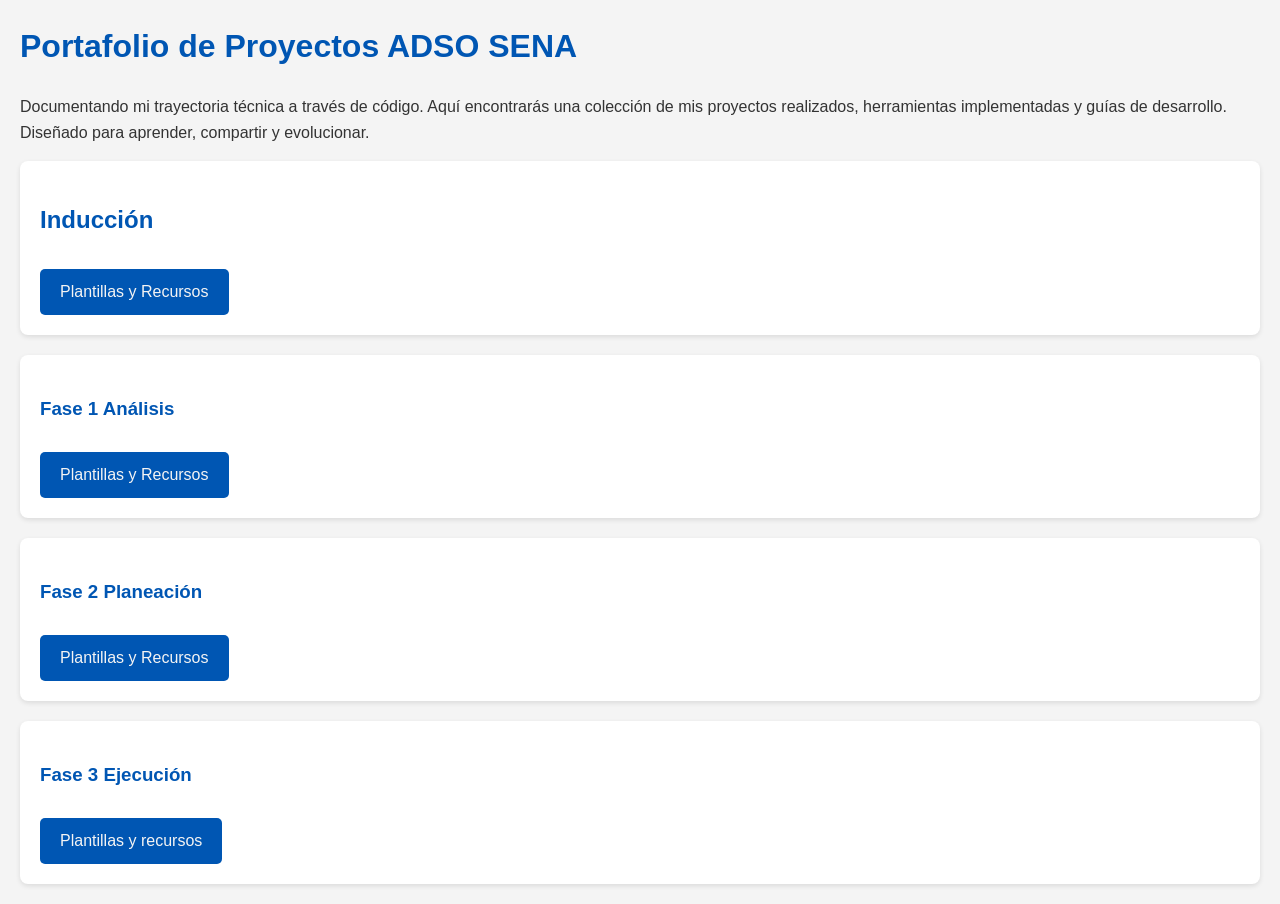
<file: index.html>
<!DOCTYPE html>
<html lang="es">
<head>
    <meta charset="UTF-8">
    <meta name="google-site-verification" content="5k9i1c-Pz59RfCDBJYjTAxlVsvSnseKi9-JGCrzUrsY" />
    <link rel="stylesheet" href="style.css">
    <title>ADSO</title>
</head>

<body>
    <h1>Portafolio de Proyectos ADSO SENA</h1>
    <P>
        Documentando mi trayectoria técnica a través de código. Aquí encontrarás una colección de mis proyectos realizados, herramientas implementadas y guías de desarrollo. 
        Diseñado para aprender, compartir y evolucionar.
    </p>
</body>

<section>
    <h2>Inducción</h2>
    <a href="Induccion.html"  Class="boton" target="_blank" rel="noopener noreferrer">
        Plantillas y Recursos
    </a>
</section>

<section>
    <h3>Fase 1 Análisis</h3>
    <a href="fase1_analisis.html" class="boton" target="_blank" rel="noopener noreferrer">
        Plantillas y Recursos
    </a>
</section>

<section>
    <h3>Fase 2 Planeación</h3>
    <a href="fase2_planeacion.html" class="boton" target="_blank" rel="noopener noreferrer">
        Plantillas y Recursos
    </a>
</section>

<section>
    <h3>Fase 3 Ejecución</h3>
    <a href="fase3_ejecucion.html" class="boton" target="_blank" rel="noopener noreferrer">
        Plantillas y recursos
    </a>
</section>
</html>
</file>
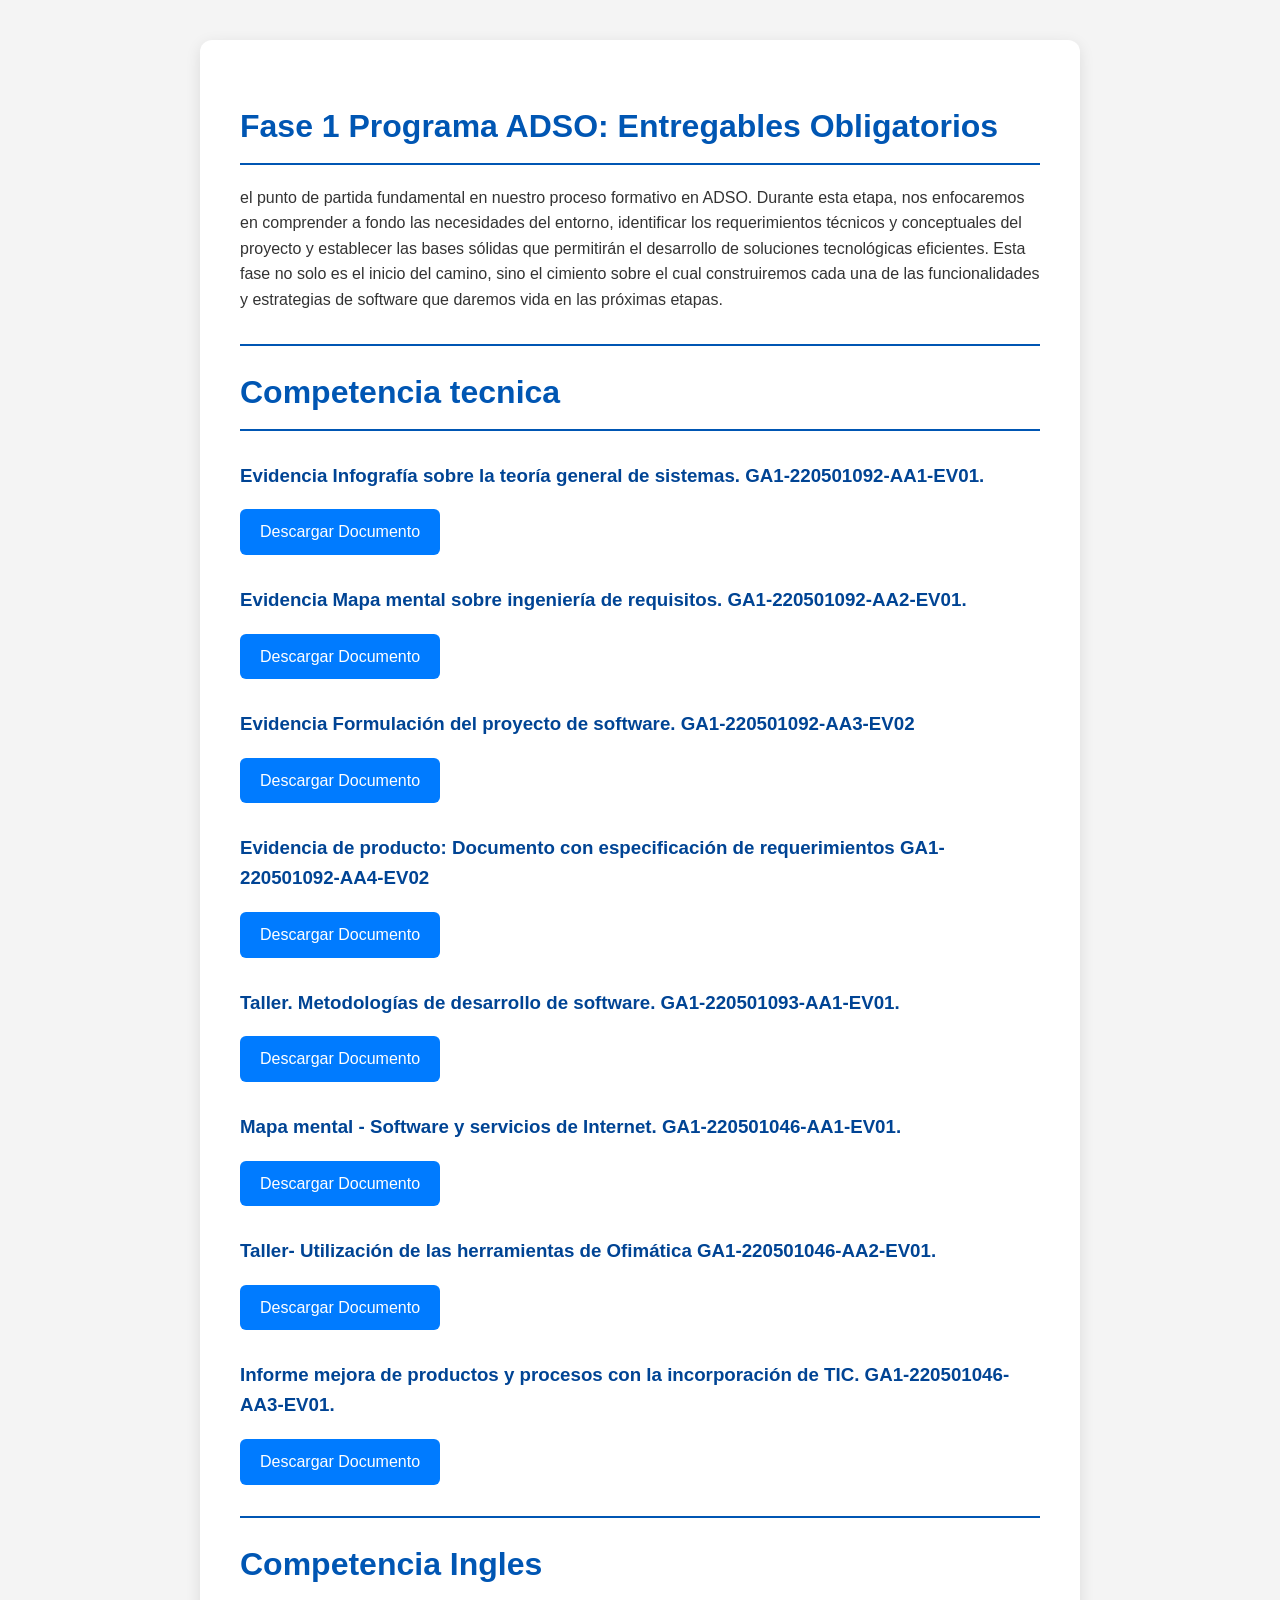
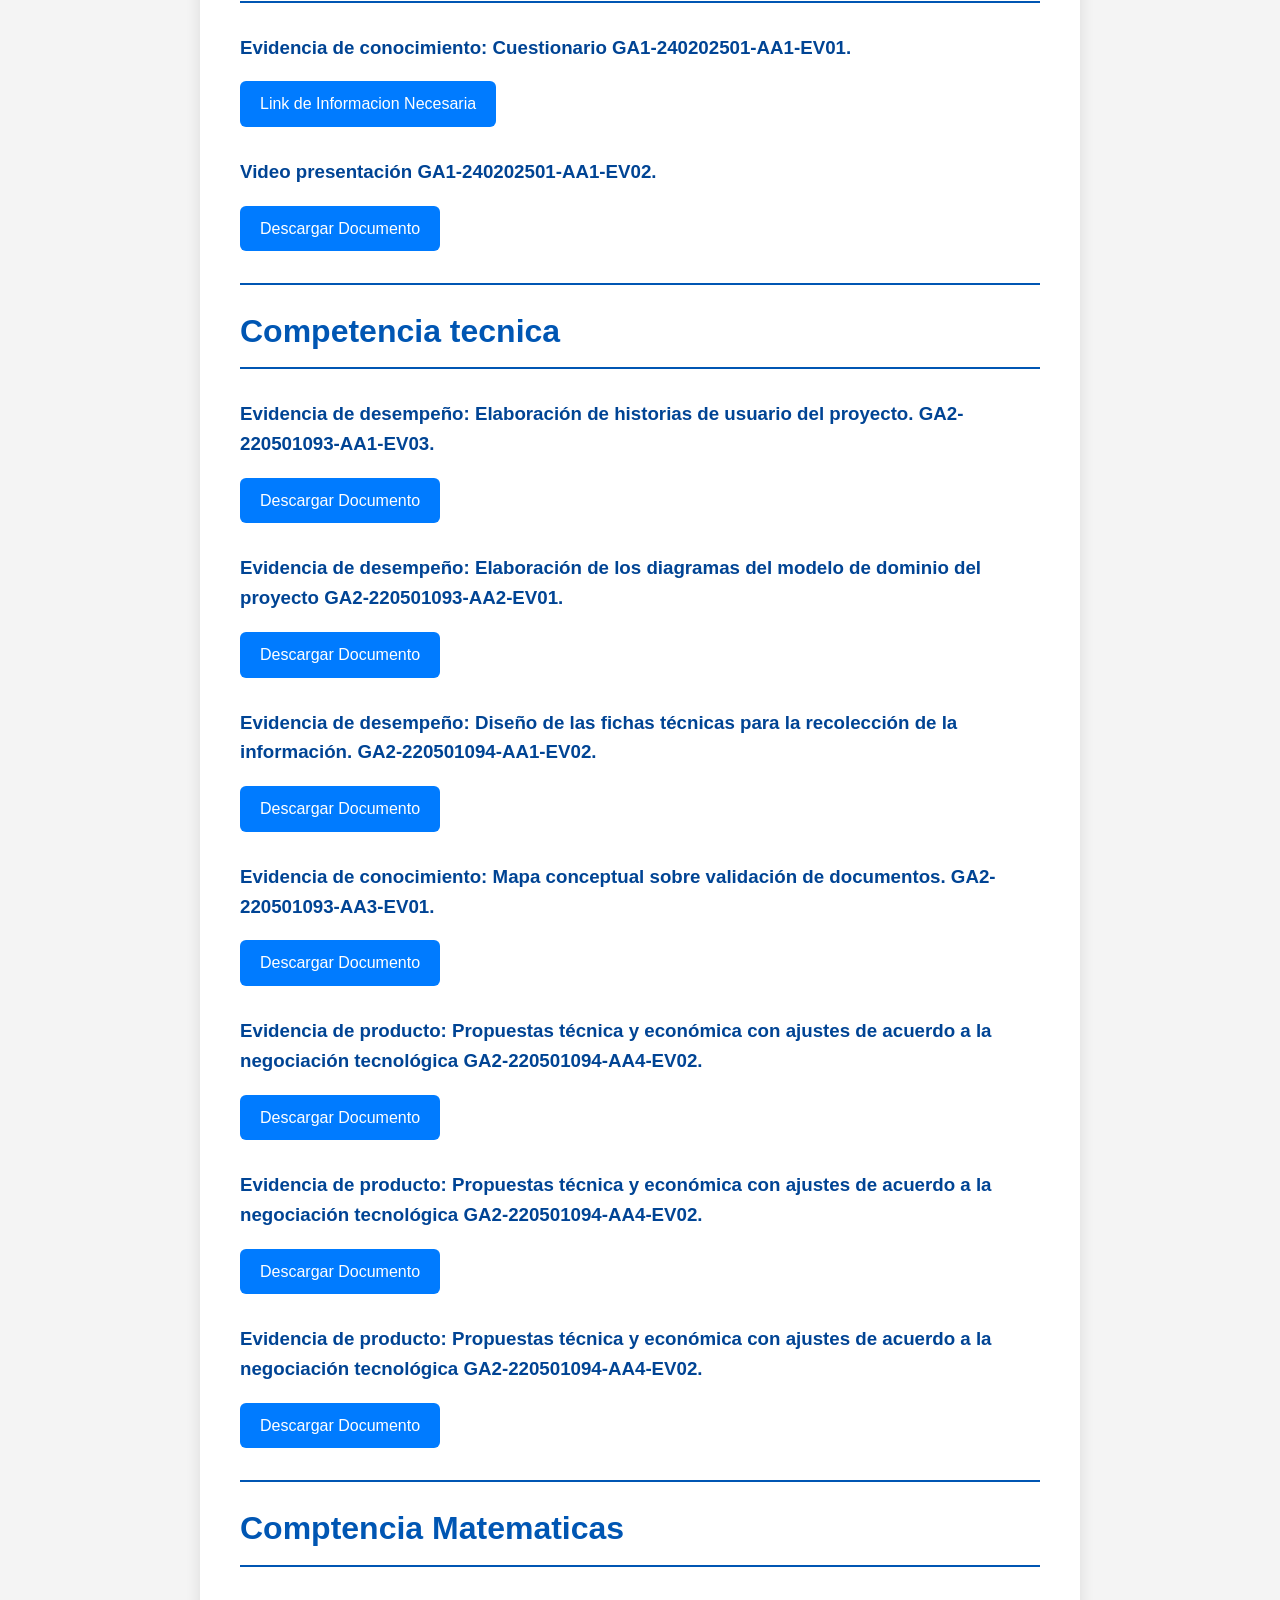
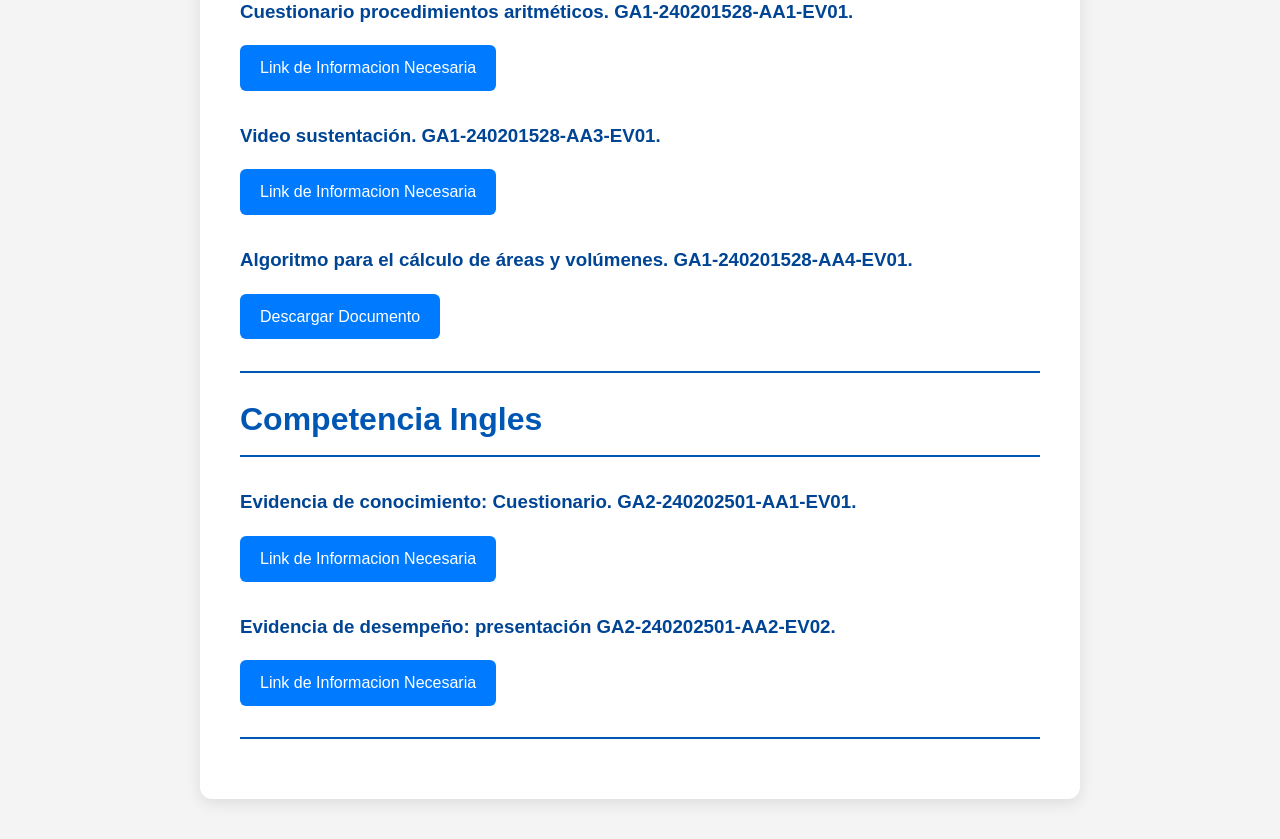
<file: fase1_analisis.html>
<!DOCTYPE html>
<html lang="es">
<head>
    <meta charset="UTF-8">
    <meta name="viewport" content="width=device-width, initial-scale=1.0">
    <link rel="stylesheet" href="style_fase1.css">
    <title>Fase 1 Analisis</title>
</head>
<body>
    <div class="container"> <h1>Fase 1 Programa ADSO: Entregables Obligatorios</h1>
    <p>
        el punto de partida fundamental en nuestro proceso formativo en ADSO. Durante esta etapa, nos enfocaremos en comprender a fondo las necesidades del entorno, identificar los requerimientos técnicos y conceptuales del proyecto y establecer las bases sólidas que permitirán el desarrollo de soluciones tecnológicas eficientes. Esta fase no solo es el inicio del camino, 
        sino el cimiento sobre el cual construiremos cada una de las funcionalidades y estrategias de software que daremos vida en las próximas etapas.
    </p>
</body>
    
    <h1>

    <h1>Competencia tecnica</h1> <!-- Separador -->

    <h3>Evidencia Infografía sobre la teoría general de sistemas. GA1-220501092-AA1-EV01.</h3>
    <div>
        <a href="trabajos sena/Infografía_TGS_JuanCamiloHerreraCastellanos.pdf" target="_blank" rel="nooponer noreferrer">
        Descargar Documento</a>
    </div>

    <h3>Evidencia Mapa mental sobre ingeniería de requisitos. GA1-220501092-AA2-EV01.</h3>
    <div>
        <a href="trabajos sena/GA1-220501092-AA2-EV01_Mapa_Mental_Ingenieria_de_Requisitos_JuanCamiloHerrera.pdf" target="_blank" lef="nooponer noreferrer">
        Descargar Documento</a>
    </div>

    <h3>Evidencia Formulación del proyecto de software. GA1-220501092-AA3-EV02</h3>
    <div>
        <a href="trabajos sena/formulación de proyecto de software,JuanCamiloHerreraFicha3336085.pdf" target="_blank" rel="nooponer noreferrer">
        Descargar Documento</a>
    </div>
    
    <h3>Evidencia de producto: Documento con especificación de requerimientos GA1-220501092-AA4-EV02</h3>
    <div>
        <a href="trabajos sena/Juan Camilo Herrera Castellanos_DocumentoEspesificaciondeRequeriemientos.docx" target="_blank" rel="nooponer noreferrer">
        Descargar Documento</a>
    </div>

    <h3>Taller. Metodologías de desarrollo de software. GA1-220501093-AA1-EV01.</h3>
    <div>
        <a href="trabajos sena/Juan Camilo Herrera Castellanos-Metodologías de desarrollo de software. GA1-220501093-AA1-EV01..docx" target="_blank" rel="nooponer noreferrer">
        Descargar Documento</a>
    </div>

    <h3>Mapa mental - Software y servicios de Internet. GA1-220501046-AA1-EV01.</h3>
    <div>
        <a href="trabajos sena/SoftwareyServiciosDeInternet_JuanCamiloHerrera_Ficha3336085 (2).pdf" target="_blank" rel="nooponer noreferrer">
        Descargar Documento</a>
    </div>

    <h3>Taller- Utilización de las herramientas de Ofimática GA1-220501046-AA2-EV01.</h3>
    <div>
        <a href="trabajos sena/Taller.UtilizaciónDelasherramientasdeofimática.GA1-220501046-AA2-EV01.JuanCamiloHerrera.docx" target="_blank" rel="nooponer noreferrer">
        Descargar Documento</a>
    </div>

    <h3>Informe mejora de productos y procesos con la incorporación de TIC. GA1-220501046-AA3-EV01.</h3>
    <div>
        <a href="trabajos sena/Plan de mejora de productos y procesos con la incorporación de TIC. GA1-220501046-AA4-EV01.JuanCamiloHerreraFicha3336085 (1).pdf" target="_blank" rel="nooponer noreferrer">
        Descargar Documento</a>
    </div>
    
    <h1> <!-- Separador -->

    <h1>
        Competencia Ingles <!-- Separador -->
    </h1>

    <h3>Evidencia de conocimiento: Cuestionario GA1-240202501-AA1-EV01.</h3>
    <div>
        <a href="https://www.perfect-english-grammar.com/present-simple.html" target="_blank" rel="nooponer noreferrer">
        Link de Informacion Necesaria</a>
    </div>

     <h3>Video presentación GA1-240202501-AA1-EV02.</h3>
    <div>
        <a href="trabajos sena/Video presentación-JuanCamiloHerreraCastellanos-Ficha3336085.pdf" target="_blank" rel="nooponer noreferrer">
        Descargar Documento</a>
    </div>

    <h1>

    <h1>Competencia tecnica</h1> <!-- Separador -->
        
      <h3>Evidencia de desempeño: Elaboración de historias de usuario del proyecto. GA2-220501093-AA1-EV03.</h3>
    <div>
        <a href="trabajos sena/Juan Camilo Herrera Castellanos_HistoriasdeUsuario - copia.pdf" target="_blank" rel="nooponer noreferrer">
        Descargar Documento</a>
    </div>

    <h3>Evidencia de desempeño: Elaboración de los diagramas del modelo de dominio del proyecto GA2-220501093-AA2-EV01.</h3>
    <div>
        <a href="trabajos sena/Elaboración de los diagramas del modelo de dominio del proyecto.pdf" target="_blank" rel="nooponer noreferrer">
        Descargar Documento</a>
    </div>

    <h3>Evidencia de desempeño: Diseño de las fichas técnicas para la recolección de la información. GA2-220501094-AA1-EV02.</h3>
    <div>
        <a href="trabajos sena/ficha técnica BetBattle Arena.xlsx" target="_blank" rel="nooponer noreferrer">
        Descargar Documento</a>
    </div>

    <h3>Evidencia de conocimiento:  Mapa conceptual sobre validación de documentos. GA2-220501093-AA3-EV01.</h3>
    <div>
        <a href="trabajos sena/MapaconceptualValidaciondedocuementos.pdf" target="_blank" rel="nooponer noreferrer">
        Descargar Documento</a>
    </div>

    <h3>Evidencia de producto: Propuestas técnica y económica con ajustes de acuerdo a la negociación tecnológica GA2-220501094-AA4-EV02.</h3>
    <div>
        <a href="trabajos sena/PROPUESTA TÉCNICA Y ECONÓMICAGA2-220501094-AA4-EV02.pdf" target="_blank" rel="nooponer noreferrer">
        Descargar Documento</a>
    </div>
     
    <h3>Evidencia de producto: Propuestas técnica y económica con ajustes de acuerdo a la negociación tecnológica GA2-220501094-AA4-EV02.</h3>
    <div>
        <a href="trabajos sena/PROPUESTA TÉCNICA Y ECONÓMICAGA2-220501094-AA4-EV02.pdf" target="_blank" rel="nooponer noreferrer">
        Descargar Documento</a>
    </div>

    <h3>Evidencia de producto: Propuestas técnica y económica con ajustes de acuerdo a la negociación tecnológica GA2-220501094-AA4-EV02.</h3>
    <div>
        <a href="trabajos sena/PROPUESTA TÉCNICA Y ECONÓMICAGA2-220501094-AA4-EV02.pdf" target="_blank" rel="nooponer noreferrer">
        Descargar Documento</a>
    </div>
    
    <h1> <!-- Separador -->

    <h1> Comptencia Matematicas</h1> <!-- Separador -->
    
    <h3>Cuestionario procedimientos aritméticos. GA1-240201528-AA1-EV01.</h3>
    <div>
        <a href="https://www.thatquiz.org/tq-1/math/arithmetic/" target="_blank" rel="nooponer noreferrer">
        Link de Informacion Necesaria</a>
    
    <h3>Video sustentación. GA1-240201528-AA3-EV01.</h3>
    <div>
        <a href="https://www.youtube.com/watch?v=mRXiY76Xgr8" target="_blank" rel="nooponer noreferrer">
        Link de Informacion Necesaria</a>

    <h3>Algoritmo para el cálculo de áreas y volúmenes. GA1-240201528-AA4-EV01.</h3>
    <div>
        <a href="trabajos sena/AlgoritmoAtencionalcliente (1).pdf" target="_blank" rel="nooponer noreferrer">
        Descargar Documento</a>
    </div>

    <h1> <!-- Separador -->

    <h1>Competencia Ingles</h1> <!-- Separador -->
    
    <h3>Evidencia de conocimiento: Cuestionario. GA2-240202501-AA1-EV01.</h3>
    <div>
        <a href="https://www.britishcouncil.org.mx/blog/past-simple" target="_blank" rel="nooponer noreferrer">
        Link de Informacion Necesaria</a>
    </div>

    <h3>Evidencia de desempeño: presentación GA2-240202501-AA2-EV02.</h3>
    <div>
        <a href="https://youtu.be/YB0-gtYnO4M" target="_blank" rel="nooponer noreferrer">
        Link de Informacion Necesaria</a>
    </div>

    <h1> <!-- Separador -->

</html>
</file>
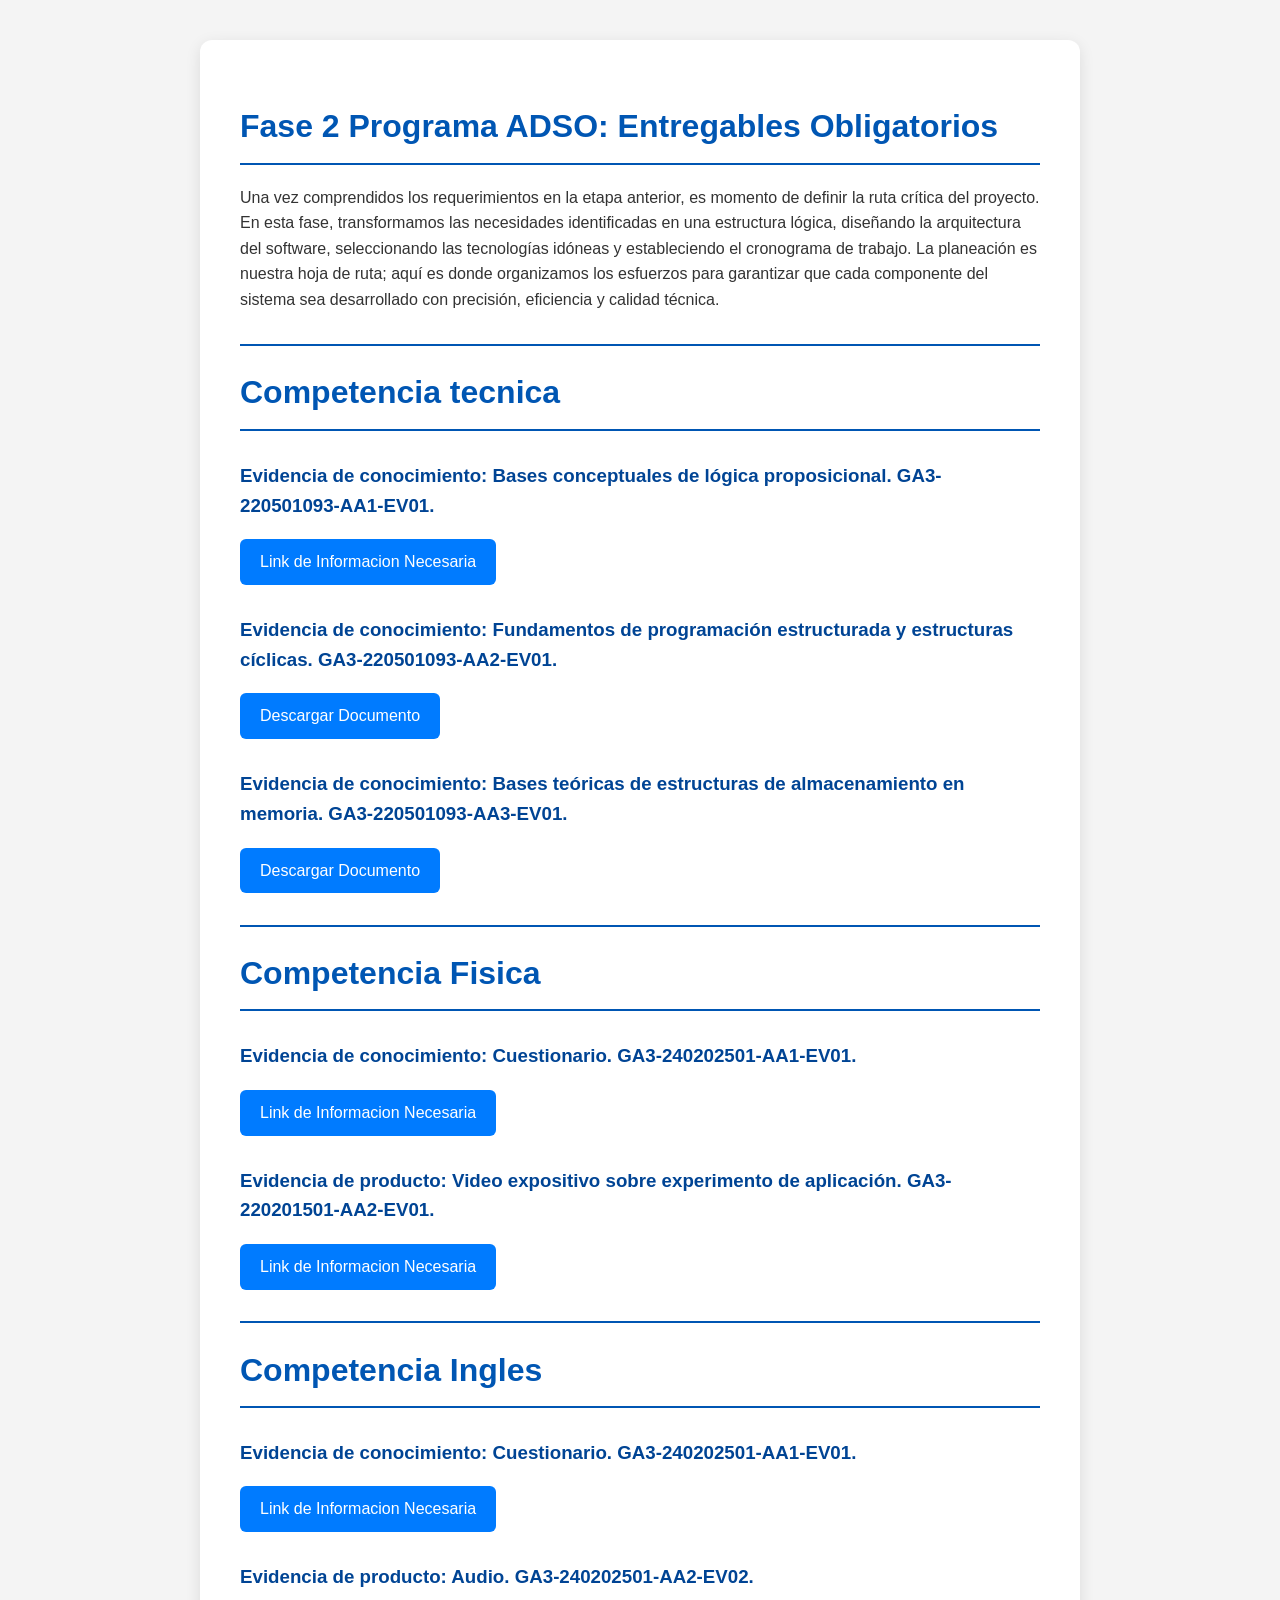
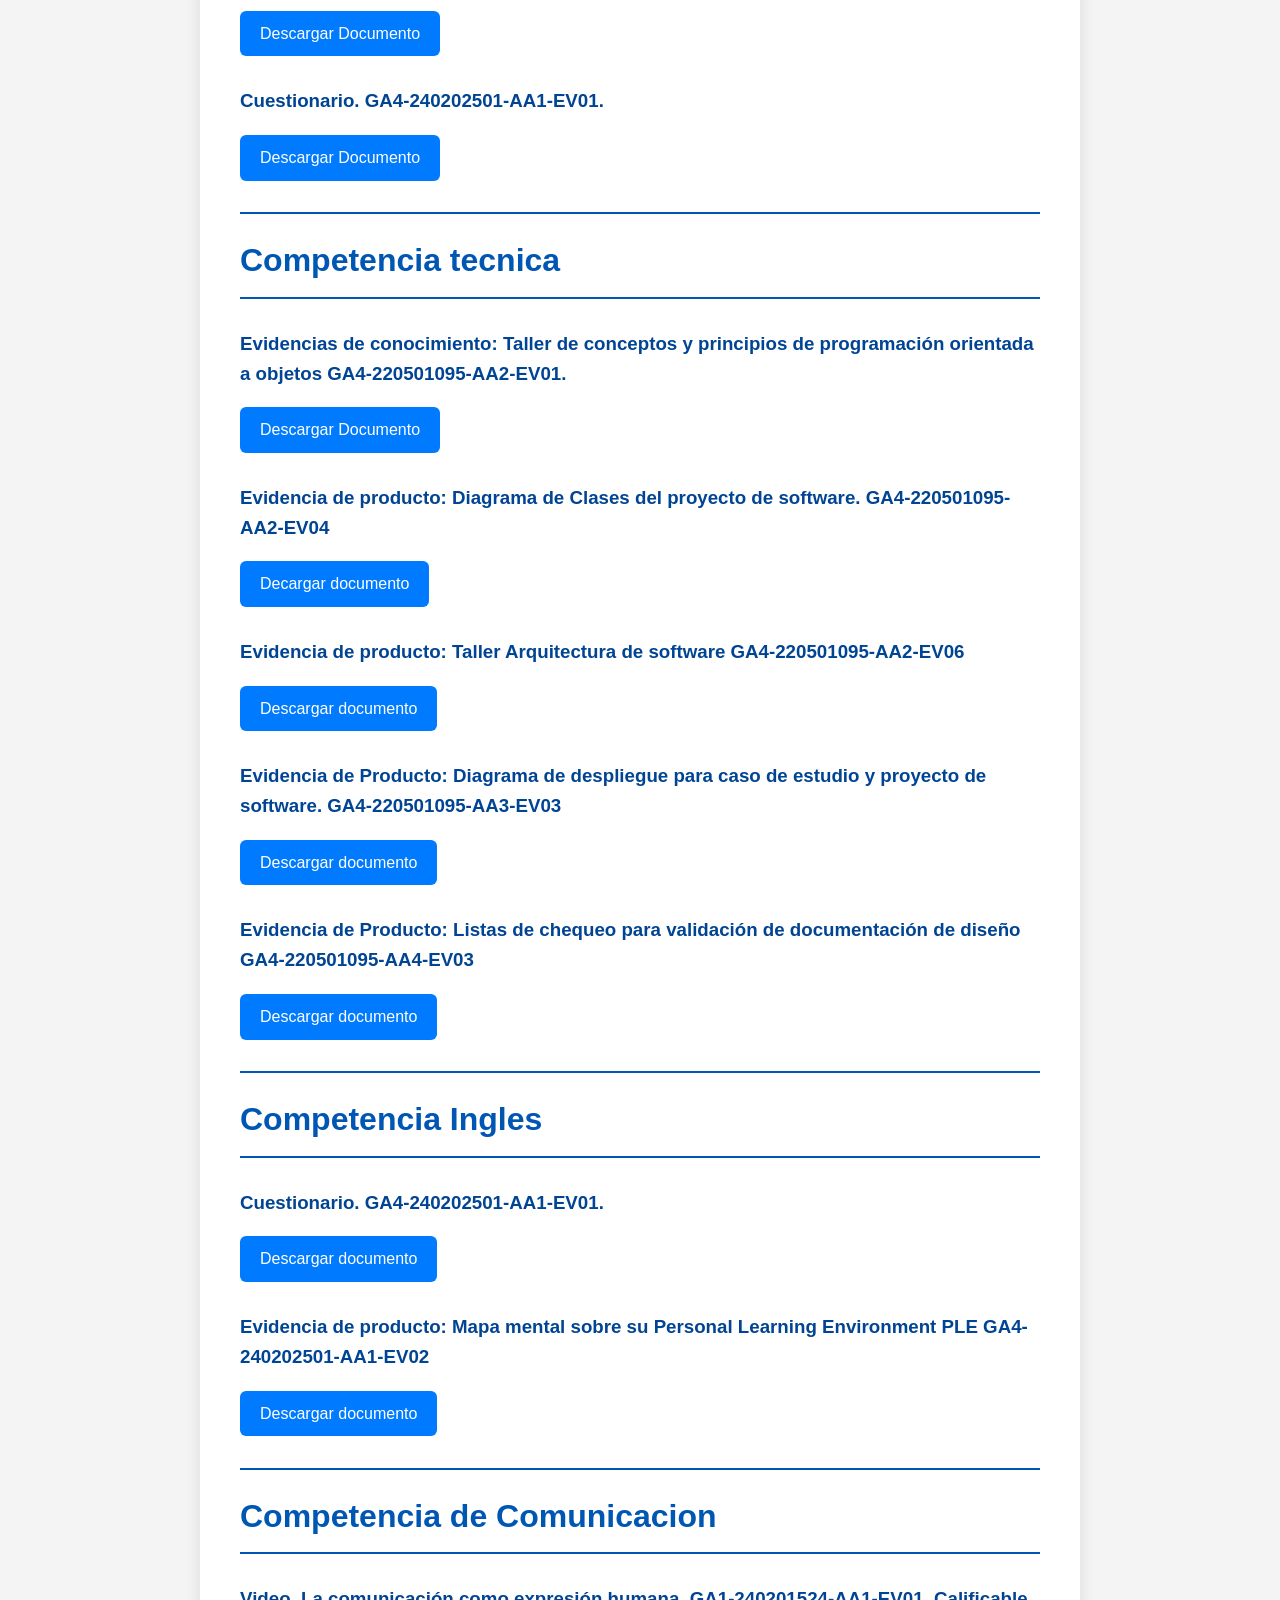
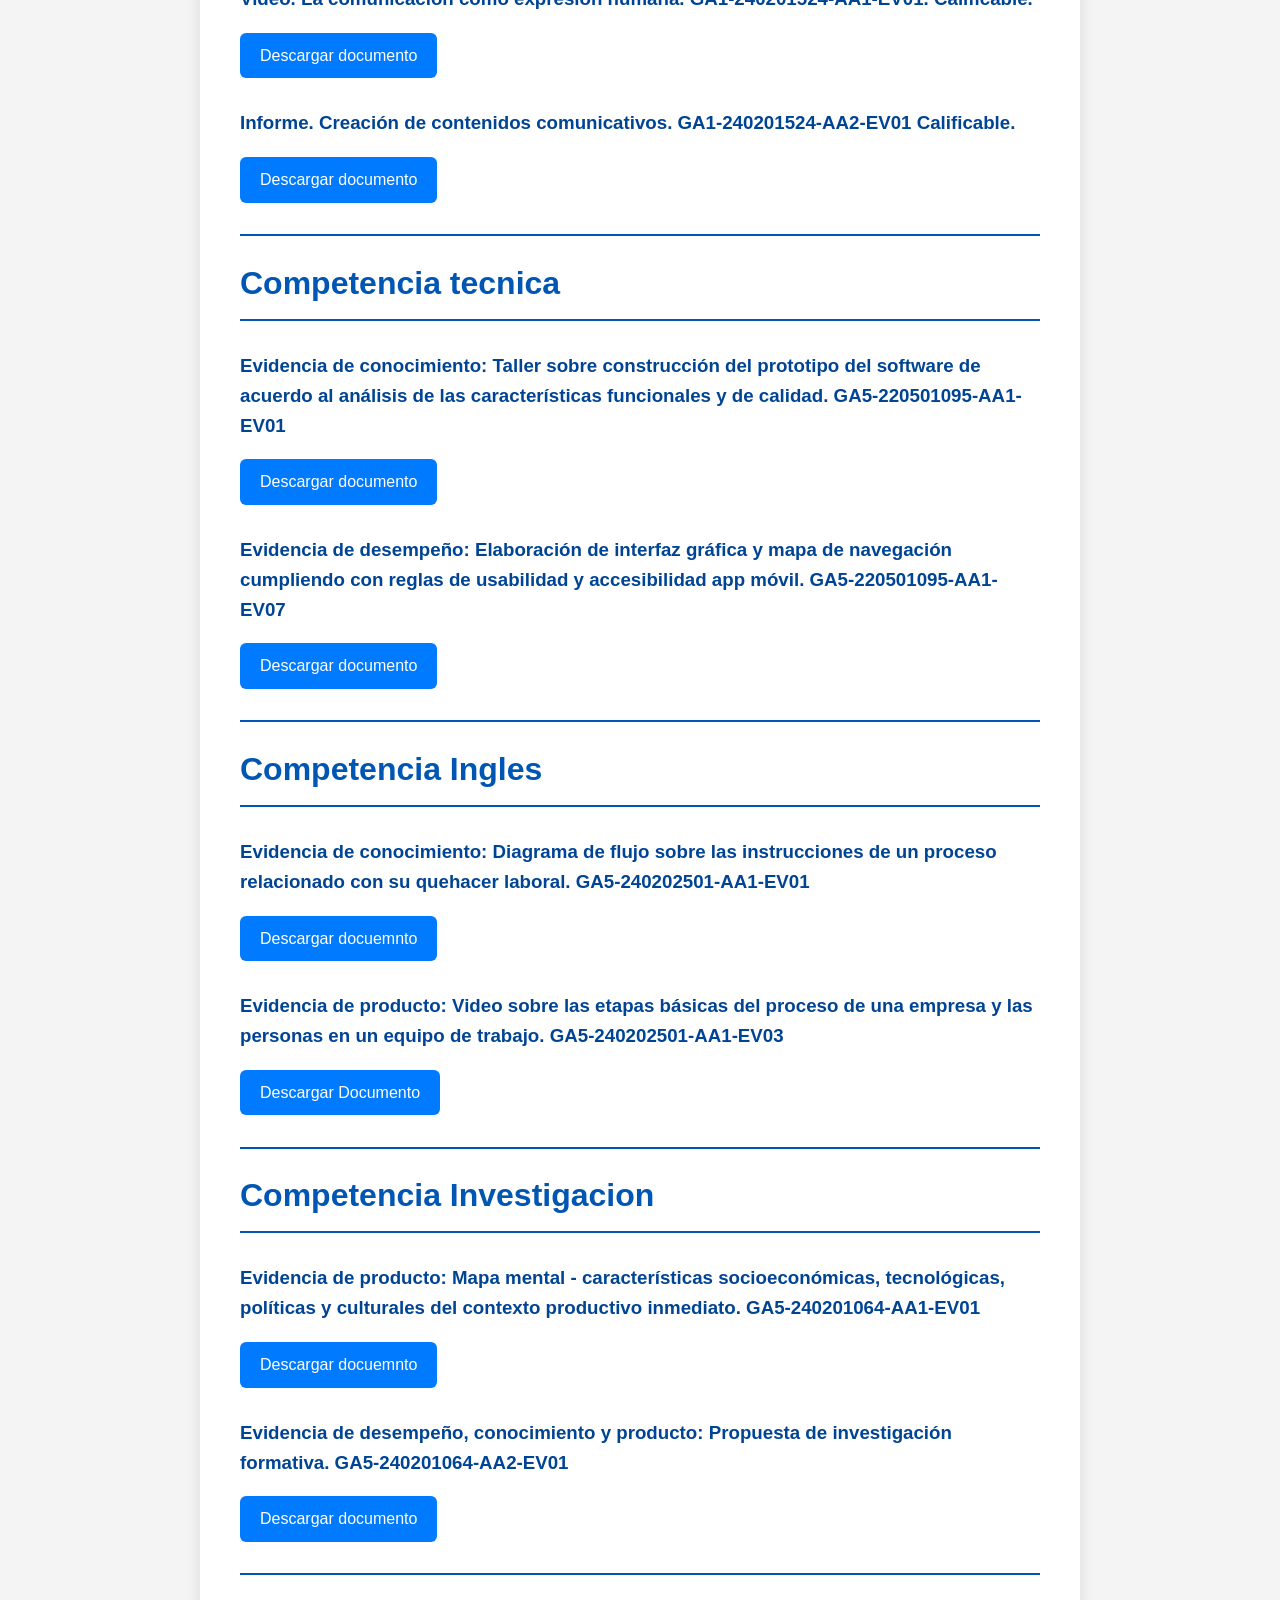
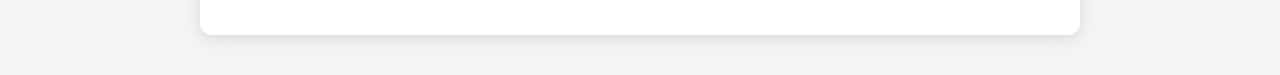
<file: fase2_planeacion.html>
<!DOCTYPE html>
<html lang="es">
<head>
    <meta charset="UTF-8">
    <meta name="viewport" content="width=device-width, initial-scale=1.0">
    <link rel="stylesheet" href="style_fase1.css">
    <title>Fase 2 Planeacion</title>
</head>
<body>
    <div class="container"> <h1>Fase 2 Programa ADSO: Entregables Obligatorios</h1>
    <p>
        Una vez comprendidos los requerimientos en la etapa anterior, es momento de definir la ruta crítica del proyecto. En esta fase, transformamos las necesidades identificadas en una estructura lógica, diseñando la arquitectura del software, seleccionando las tecnologías idóneas y estableciendo el cronograma de trabajo.
         La planeación es nuestra hoja de ruta; aquí es donde organizamos los esfuerzos para garantizar que cada componente del sistema sea desarrollado con precisión, eficiencia y calidad técnica.
    </p>
</body>
    
    <h1>

    <h1>Competencia tecnica</h1> <!-- Separador -->

    <h3>Evidencia de conocimiento: Bases conceptuales de lógica proposicional. GA3-220501093-AA1-EV01.</h3>
    <div>
        <a href="https://www.udocz.com/apuntes/759443/ga3-aa1-ev01-bases-conceptuales-de-logica-proposic" target="_blank" rel="nooponer noreferrer">
        Link de Informacion Necesaria</a>
    </div>

    <h3>Evidencia de conocimiento: Fundamentos de programación estructurada y estructuras cíclicas. GA3-220501093-AA2-EV01.</h3>
    <div>
        <a href="trabajos sena/Fundamentos de programación estructurada y estructuras cíclicas. GA3-220501093-AA2-EV01. (3).docx" target="_blank" lef="nooponer noreferrer">
        Descargar Documento</a>
    </div>

    <h3>Evidencia de conocimiento: Bases teóricas de estructuras de almacenamiento en memoria. GA3-220501093-AA3-EV01.</h3>
    <div>
        <a href="trabajos sena/Bases teóricas de estructuras de almacenamiento en memoria (2).pdf" target="_blank" rel="nooponer noreferrer">
        Descargar Documento</a>
    </div>

    <h1>

    <h1>Competencia Fisica</h1> <!-- Separador -->
    
    <h3>Evidencia de conocimiento: Cuestionario. GA3-240202501-AA1-EV01.</h3>
    <div>
        <a href="https://www.studocu.com/co/document/sena-sofiaplus/transversal-de-fisica-general/cuestionario-transversal-fisica-ga3-2202015-01-aa1-ev01/95237799" target="_blank" rel="nooponer noreferrer">
        Link de Informacion Necesaria</a>
    </div>

    <h3>Evidencia de producto: Video expositivo sobre experimento de aplicación. GA3-220201501-AA2-EV01.</h3>
    <div>
        <a href="https://youtu.be/xfA6YVLek4c?si=Y43p_rWZnBQ-9oGm" target="_blank" rel="nooponer noreferrer">
        Link de Informacion Necesaria</a>
    </div>
    
    <h1> <!-- Separador -->

    <h1>
        Competencia Ingles <!-- Separador -->
    </h1>

    <h3>Evidencia de conocimiento: Cuestionario. GA3-240202501-AA1-EV01.</h3>
    <div>
        <a href="https://es.scribd.com/document/785417413/cuestionario-ga3-240202501-aa1-ev01" target="_blank" rel="nooponer noreferrer">
        Link de Informacion Necesaria</a>
    </div>

    <h3>Evidencia de producto: Audio. GA3-240202501-AA2-EV02.</h3>
    <div>
        <a href="https://www.youtube.com/watch?v=nsCZDUUgemY" target="_blank" rel="nooponer noreferrer">
        Descargar Documento</a>
    </div>

    <h3>Cuestionario. GA4-240202501-AA1-EV01.</h3>
    <div>
        <a href="trabajos sena/Cuestionario. GA4-240202501-AA1-EV01. Ingles.pdf" target="_blank" rel="nooponer noreferrer">
        Descargar Documento</a>
    </div>

    <h1><!-- Separador -->

    <h1>Competencia tecnica</h1> <!-- Separador -->

    <h3>Evidencias de conocimiento: Taller de conceptos y principios de programación orientada a objetos GA4-220501095-AA2-EV01.</h3>
    <div>
        <a href="trabajos sena/Evidencia GA4.pdf" target="_blank" rel="nooponer noreferrer">
        Descargar Documento</a>
    </div>

    <h3>Evidencia de producto: Diagrama de Clases del proyecto de software. GA4-220501095-AA2-EV04</h3>
    <div> 
        <a href="trabajos sena/Diagrama de clases del proyecto de software (6).pdf" target="_blank" rel="nooponer noreferrer">
        Decargar documento</a>
    </div>

    <h3>Evidencia de producto: Taller Arquitectura de software GA4-220501095-AA2-EV06</h3>
    <div>
        <a href="trabajos sena/Evidencia Taller arquitectura de software 1 (2).pdf" target="_blank" rel="nooponer noreferrer">
        Descargar documento</a>
    </div>

    <h3>Evidencia de Producto: Diagrama de despliegue para caso de estudio y proyecto de software. GA4-220501095-AA3-EV03</h3>
    <div>
        <a href="trabajos sena/Diagrama de despliegue del proyecto de software (5) (2).pdf" target="_blank" rel="nooponer noreferrer">
        Descargar documento</a>
    </div>

    <h3>Evidencia de Producto: Listas de chequeo para validación de documentación de diseño GA4-220501095-AA4-EV03</h3>
    <div>
        <a href="trabajos sena/Lista_de_chequeo_Bet_Battle_Arena_GA4-220501095-AA4-EV03 (2).pdf" target="_blank" rel="nooponer noreferrer">
        Descargar documento</a>
    </div>
    
    <h1> <!-- Separador -->

    <h1>Competencia Ingles</h1> <!-- Separador-->

    <h3>Cuestionario. GA4-240202501-AA1-EV01.</h3>
    <div>
        <a href="trabajos sena/Cuestionario. GA4-240202501-AA1-EV01. Ingles.pdf" target="_blank" rel="nooponer noreferrer">
        Descargar documento</a>
    </div>

    <h3>Evidencia de producto: Mapa mental sobre su Personal Learning Environment PLE GA4-240202501-AA1-EV02</h3>
    <div>
        <a href="trabajos sena/personal learning enviroment 2 (4).pdf" target="_blank" rel="nooponer noreferrer">
        Descargar documento</a>
    </div>

    <h1> <!-- Separador -->

    <h1>Competencia de Comunicacion</h1>

    <h3>Video. La comunicación como expresión humana. GA1-240201524-AA1-EV01. Calificable.</h3>
    <div>
        <a href="trabajos sena/Video. La comunicación como expresión humana. GA4-240201524-AA2-EV01. (1) (4).pdf" target="_blank" rel="nooponer noreferrer">
        Descargar documento</a>
    </div>

    <h3>Informe. Creación de contenidos comunicativos. GA1-240201524-AA2-EV01 Calificable.</h3>
    <div>
        <a href="trabajos sena/Informe. Creación de contenidos comunicativos. GA4-240201524-AA4-EV01. (2) (4).pdf" target="_blank" rel="nooponer noreferrer">
        Descargar documento</a>
    </div>

    <h1> <!-- Separador -->

    <h1>Competencia tecnica</h1>

    <h3>Evidencia de conocimiento: Taller sobre construcción del prototipo del software de acuerdo al análisis de las características funcionales y de calidad. GA5-220501095-AA1-EV01</h3>
    <div>
        <a href="trabajos sena/Taller sobre construcción del prototipo del software. GA5-220501095-AA1-EV01. (7).pdf" target="_blank" rel="nooponer noreferrer">
        Descargar documento</a>
    </div>

    <h3>Evidencia de desempeño: Elaboración de interfaz gráfica y mapa de navegación cumpliendo con reglas de usabilidad y accesibilidad app móvil. GA5-220501095-AA1-EV07</h3>
    <div>
        <a href="trabajos sena/Elaboración de interfaz gráfica y mapa de navegación cumpliendo con reglas de usabilidad y accesibilidad app móvil. GA5-220501095-AA1-EV07. (2).pdf" target="_blank" rel="nooponer noreferrer">
        Descargar documento</a>
    </div>

    <h1>

    <h1>Competencia Ingles</h1>

    <h3>Evidencia de conocimiento: Diagrama de flujo sobre las instrucciones de un proceso relacionado con su quehacer laboral. GA5-240202501-AA1-EV01</h3>
    <div>
        <a href="trabajos sena/Diagrama de flujo. GA5-240202501-AA1-EV01..pdf" target="_blank" rel="nooponer noreferrer">
        Descargar docuemnto</a>
    </div>

    <h3>Evidencia de producto: Video sobre las etapas básicas del proceso de una empresa y las personas en un equipo de trabajo. GA5-240202501-AA1-EV03</h3>
    <div>
        <a href="trabajos sena/Video. GA5-240202501-AA1-EV03..pdf" target="_blank" rel="nooponer noreferrer">
        Descargar Documento</a>
    </div>

    <h1>
    
    <h1>Competencia Investigacion</h1>

    <h3>Evidencia de producto: Mapa mental - características socioeconómicas, tecnológicas, políticas y culturales del contexto productivo inmediato. GA5-240201064-AA1-EV01</h3>
    <div>
        <a href="trabajos sena/Mapa mental. GA5-240201064-AA1-EV01. (2).pdf" target="_blank" rel="nooponer noreferrer">
        Descargar docuemnto</a>
    </div>

    <h3>Evidencia de desempeño, conocimiento y producto: Propuesta de investigación formativa. GA5-240201064-AA2-EV01</h3>
    <div>
        <a href="trabajos sena/Propuesta de investigación. (1).xlsx" target="_blank" rel="nooponer noreferrer">
        Descargar documento</a>
    </div>
    <h1> <!-- Separador -->
</html>
</file>
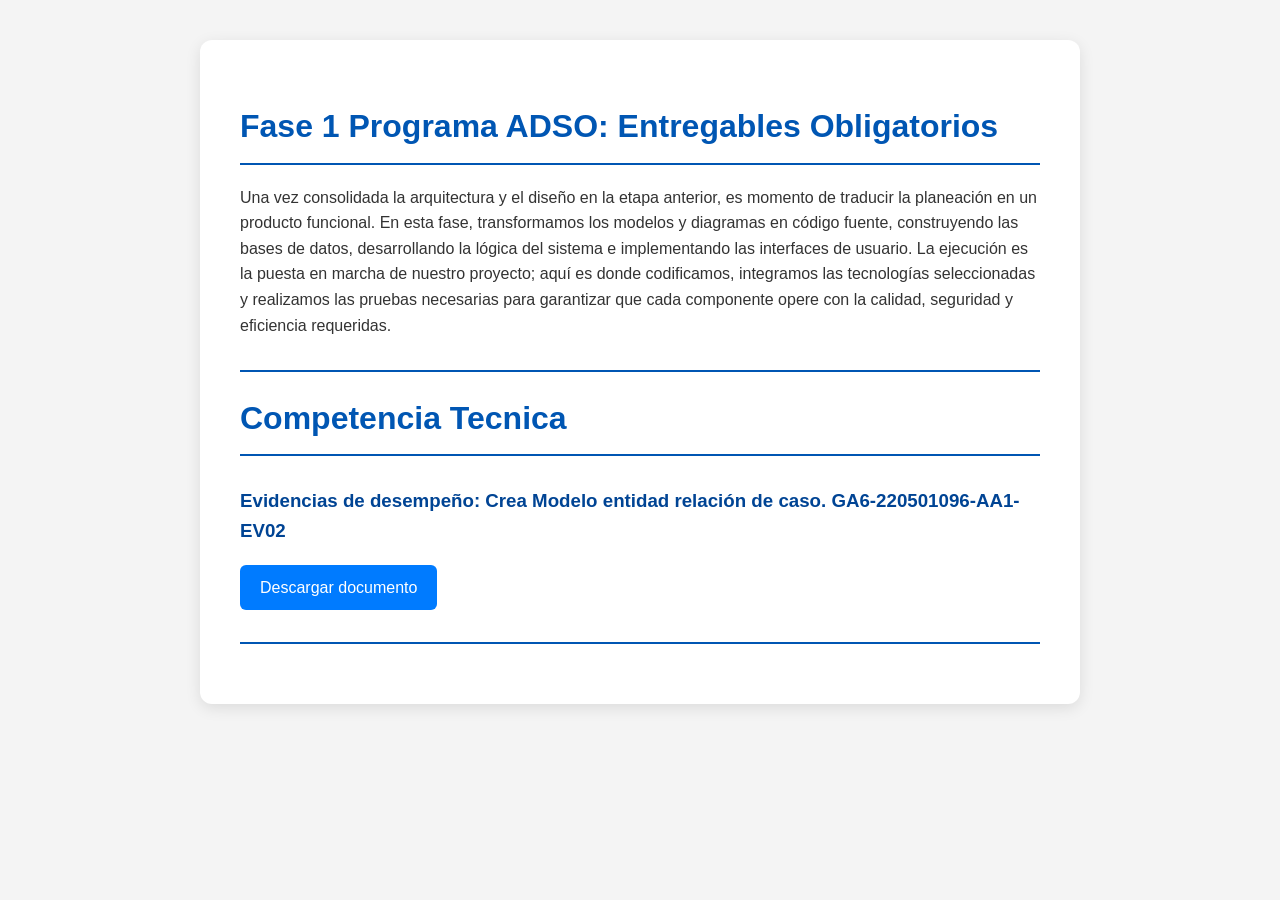
<file: fase3_ejecucion.html>
<!DOCTYPE html>
<html lang="en">
<head>
    <meta charset="UTF-8">
    <meta name="viewport" content="width=device-width, initial-scale=1.0">
    <link rel="stylesheet" href="style_fase1.css">
    <title>Fase 3 Analisis</title>
</head>
<body>
    <div class="container"> <h1>Fase 1 Programa ADSO: Entregables Obligatorios</h1>
    <p>
        Una vez consolidada la arquitectura y el diseño en la etapa anterior, es momento de traducir la planeación en un producto funcional. En esta fase, transformamos los modelos y diagramas en código fuente, construyendo las bases de datos, desarrollando la lógica del sistema e implementando las interfaces de usuario. 
        La ejecución es la puesta en marcha de nuestro proyecto; aquí es donde codificamos, integramos las tecnologías seleccionadas y realizamos las pruebas necesarias para garantizar que cada componente opere con la calidad, seguridad y eficiencia requeridas.
    </p>
</body>

<h1>

<h1>Competencia Tecnica</h1>

<h3>Evidencias de desempeño: Crea Modelo entidad relación de caso. GA6-220501096-AA1-EV02</h3>
<div>
    <a href="trabajos sena/Modelo entidad relación de caso. GA6-220501096-AA1-EV02..pdf" target="_blank" rel="nooponer noreferrer">
    Descargar documento</a>
</div>

<h1>
    
</body>
</html>
</file>
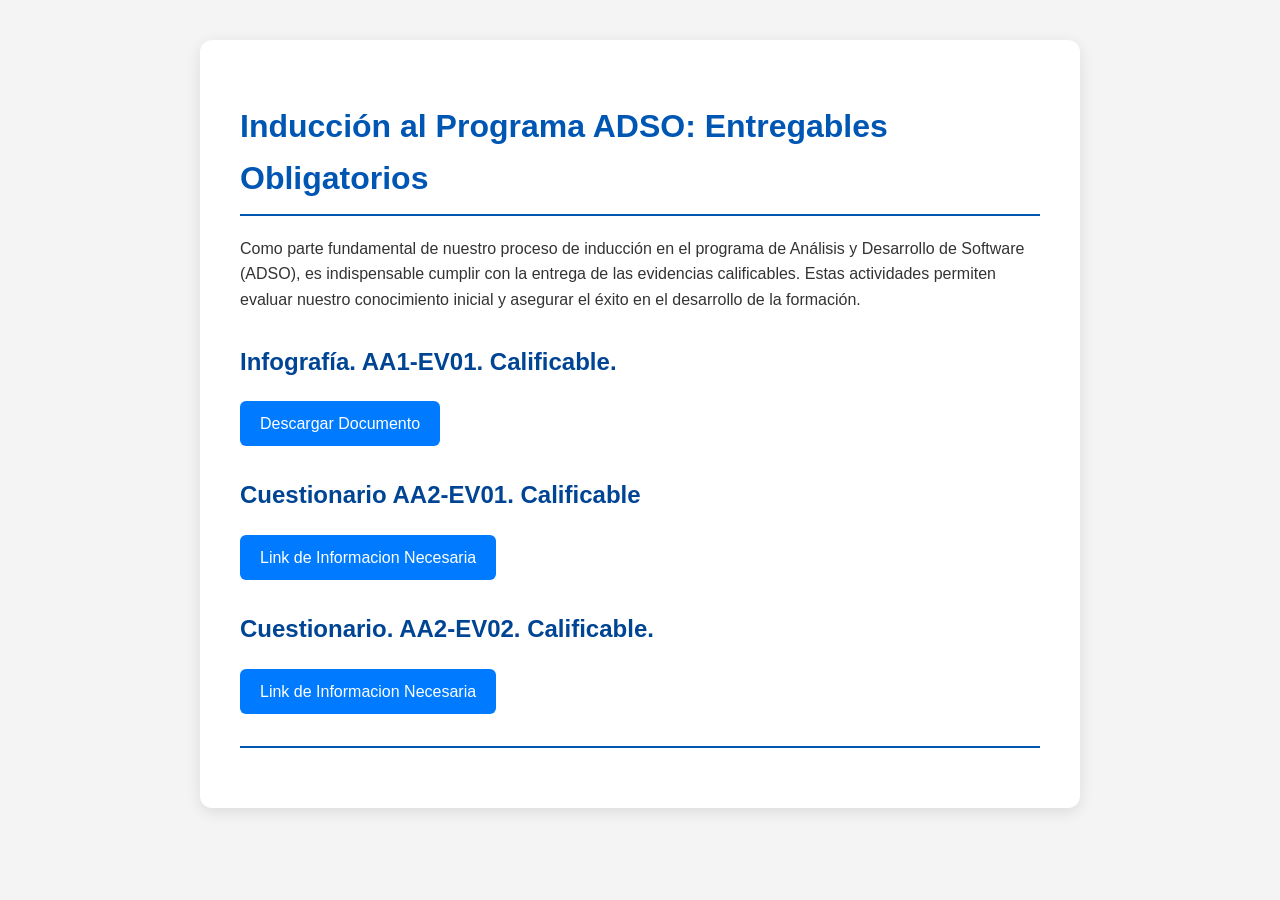
<file: Induccion.html>
<!DOCTYPE html>
<html lang="es">
<head>
    <meta charset="UTF-8">
    <meta name="viewport" content="width=device-width, initial-scale=1.0">
    <link rel="stylesheet" href="style_induccion.css">
    <title>Introducción</title>
</head>
<body>
    <div class="container"> <h1>Inducción al Programa ADSO: Entregables Obligatorios</h1>
    <p>
        Como parte fundamental de nuestro proceso de inducción en el programa de Análisis y Desarrollo de Software (ADSO), es indispensable cumplir con la entrega de las evidencias calificables. 
        Estas actividades permiten evaluar nuestro conocimiento inicial y asegurar el éxito en el desarrollo de la formación.
    </p>
</body>
    <h2>Infografía. AA1-EV01. Calificable.</h2>
    <div>
        <a href="trabajos sena/infografía SENA.pdf" target="_blank" rel="nooponer noreferrer">
        Descargar Documento</a>
    </div>

    <h2>Cuestionario AA2-EV01. Calificable</h2>
    <div>
        <a href="https://www.sena.edu.co/es-co/sena/Paginas/quienes_Somos2.aspx" target="_blank" lef="nooponer noreferrer">
        Link de Informacion Necesaria</a>
    </div>

    <h2>Cuestionario. AA2-EV02. Calificable.</h2>
    <div>
        <a href="https://portal.senasofiaplus.edu.co/index.php/ayudas" target="_blank" rel="nooponer noreferrer">
        Link de Informacion Necesaria</a>
    </div>

    <h1> <!-- Separador -->
</html>
</file>
<file: style.css>
/* Estilo general para toda la pagina */
body {
font-family: arial, sans-serif;
line-height: 1.6;
margin: 20px;
background-color: #f4f4f4; /* gris suave de fondo*/
color: #333;
}

/* Estlo para encabezado*/
h1, h2, h3, h4 {
    color: #0056b3; /* azul profesional*/
}

/* El estilo de botones */
.boton {
    display: inline-block;
    padding: 10px 20px;
    background-color: #0056b3;
    color: #f4f4f4;
    text-decoration: none;
    border-radius: 5px;
    margin-top: 10px;
}

.boton:hover {
    background-color: #003d82;
}

/* conotendero para que los textos no se vean pegados*/
section {
    background: white;
    padding: 20px;
    border-radius: 8px;
    margin-bottom: 20px;
    box-shadow: 0 2px 5px rgba(0,0,0,0.1);
}
</file>
<file: style_fase1.css>
body {
font-family: arial, sans-serif;
line-height: 1.6;
margin: 20px;
background-color: #f4f4f4; /* gris suave de fondo*/
color: #333;
padding: 40px 20px;
margin: 0;
display: flex;
justify-content: center; /* centrar contenido*/
}

/* Estlo tarjeta contenedor principal*/
.container {
    background-color: #ffffff;
    max-width: 800px;
    width: 100%;
    padding: 40px;
    border-radius: 12px;
    box-shadow: 0 4px 15px rgba(0,0,0,0.1); /* sombreado suave profundiad*/
}

/* Estilo encabezado*/
h1 {
    color: #0056b3;
    margin-bottom: 20px;
    border-bottom: 2px solid #0056b3;
    padding-bottom: 10px;
}

h2, h3, h4, h5 {
    color: #004494;
    margin-top: 30px;
}

/* Estilos enlaces*/
a {
    display: block;
    width: fit-content;
    background-color: #007bff;
    color: #ffffff;
    padding: 10px 20px;
    text-decoration: none;
    border-radius: 6px;
    margin-top: 10px;
    transition: background 0.3s ease;
}

a:hover {
    background-color: #0056b3;
}
</file>
<file: style_induccion.css>
body {
font-family: arial, sans-serif;
line-height: 1.6;
margin: 20px;
background-color: #f4f4f4; /* gris suave de fondo*/
color: #333;
padding: 40px 20px;
margin: 0;
display: flex;
justify-content: center; /* centrar contenido*/
}

/* Estlo tarjeta contenedor principal*/
.container {
    background-color: #ffffff;
    max-width: 800px;
    width: 100%;
    padding: 40px;
    border-radius: 12px;
    box-shadow: 0 4px 15px rgba(0,0,0,0.1); /* sombreado suave profundiad*/
}

/* Estilo encabezado*/
h1 {
    color: #0056b3;
    margin-bottom: 20px;
    border-bottom: 2px solid #0056b3;
    padding-bottom: 10px;
}

h2, h3, h4 {
    color: #004494;
    margin-top: 30px;
}

/* Estilos enlaces*/
a {
    display: block;
    width: fit-content;
    background-color: #007bff;
    color: #ffffff;
    padding: 10px 20px;
    text-decoration: none;
    border-radius: 6px;
    margin-top: 10px;
    transition: background 0.3s ease;
}

a:hover {
    background-color: #0056b3;
}
</file>
